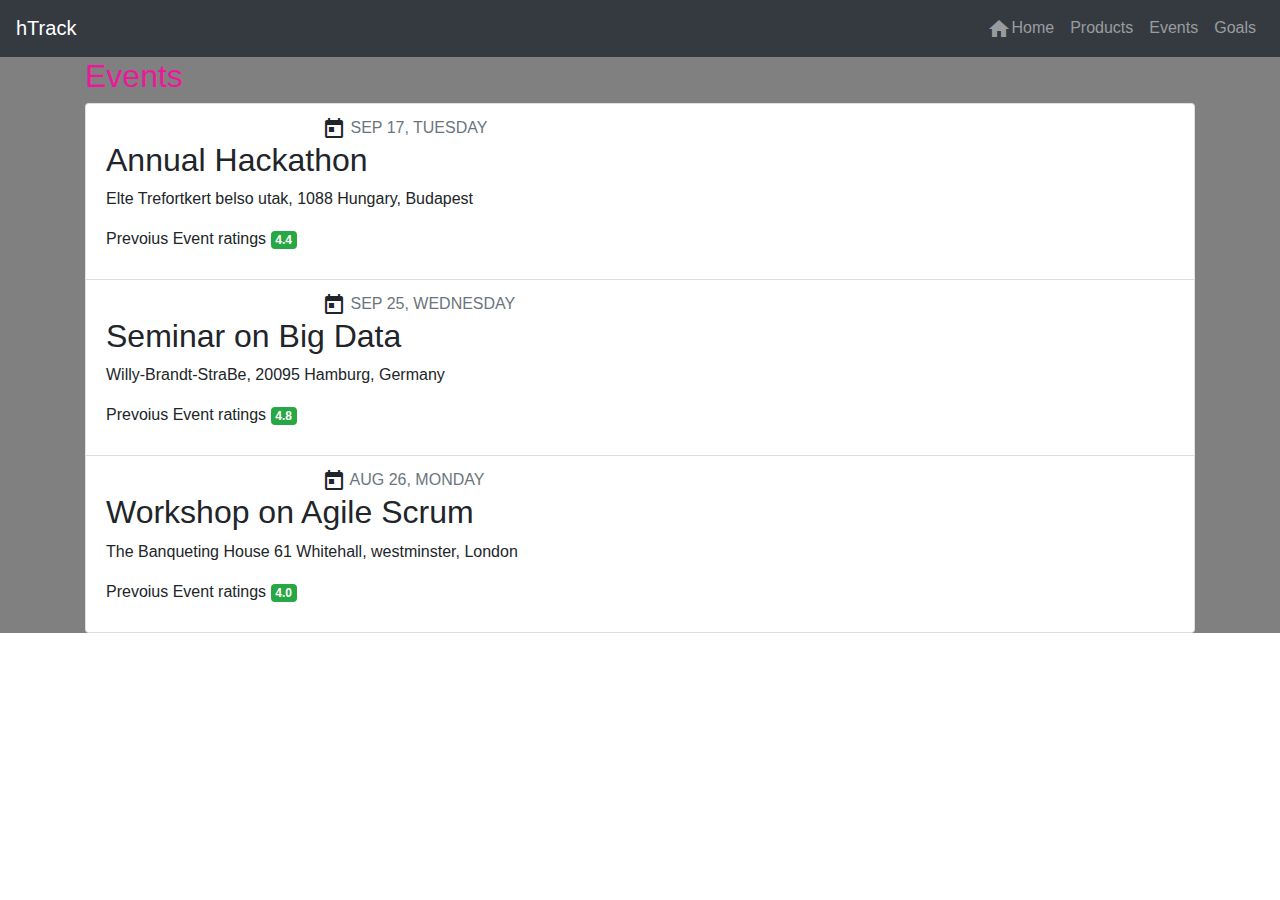
<file: handson2/eventlist.html>
<!doctype html>
<html lang="en">

<head>
    <!-- Required meta tags -->
    <meta charset="utf-8">
    <meta name="viewport" content="width=device-width, initial-scale=1, shrink-to-fit=no">

    <!-- Bootstrap CSS -->
    <link rel="stylesheet" href="https://stackpath.bootstrapcdn.com/bootstrap/4.3.1/css/bootstrap.min.css"
        integrity="sha384-ggOyR0iXCbMQv3Xipma34MD+dH/1fQ784/j6cY/iJTQUOhcWr7x9JvoRxT2MZw1T" crossorigin="anonymous">
    <link href="https://fonts.googleapis.com/icon?family=Material+Icons" rel="stylesheet">

    <!-- stylesheet -->
    <link rel="stylesheet" href="css/style.css">

    <title>HTrack</title>
</head>

<body>
    <!-- navbar starts -->
    <nav class="navbar navbar-expand-sm bg-dark navbar-dark">
        <a class="navbar-brand" href="index.html">hTrack</a>
        <button class="navbar-toggler" type="button" data-toggle="collapse" data-target="#navbarSupportedContent"
            aria-controls="navbarSupportedContent" aria-expanded="false" aria-label="Toggle navigation">
            <span class="navbar-toggler-icon"></span>
        </button>
        <div class="collapse navbar-collapse" id="navbarSupportedContent">
            <ul class="navbar-nav ml-auto">
                <li class="nav-item">
                    <a class="nav-link" href="index.html"><i class="material-icons">home</i>Home</a>
                </li>
                <li class="nav-item">
                    <a class="nav-link" href="productlist.html">Products</a>
                </li>
                <li class="nav-item">
                    <a class="nav-link" href="eventlist.html">Events</a>
                </li>
                <li class="nav-item">
                    <a class="nav-link" href="#">Goals</a>
                </li>
            </ul>
        </div>
    </nav>
    <!-- navbar ends -->
    <!-- list of events -->
    <div class="container-fluid" style="background-color: grey;">
        <div class="container">
            <h2 style="color: rgb(235, 25, 154);">Events</h2>
            <ul class="list-group">
                <!-- 1st event -->
                <li class="list-group-item">
                    <i class="material-icons">calendar_today</i>
                    <span class="text-muted">SEP 17, TUESDAY</span>
                    <h2>Annual Hackathon</h2>
                    <p>Elte Trefortkert belso utak, 1088 Hungary, Budapest</p>
                    <p>Prevoius Event ratings <span class="badge badge-success">4.4</span></p>
                </li>
                <!-- 2nd event -->
                <li class="list-group-item">
                    <i class="material-icons">calendar_today</i>
                    <span class="text-muted">SEP 25, WEDNESDAY</span>
                    <h2>Seminar on Big Data</h2>
                    <p>Willy-Brandt-StraBe, 20095 Hamburg, Germany</p>
                    <p>Prevoius Event ratings <span class="badge badge-success">4.8</span></p>
                </li>
                <!-- 3rd event -->
                <li class="list-group-item">
                    <i class="material-icons">calendar_today</i>
                    <span class="text-muted">AUG 26, MONDAY</span>
                    <h2>Workshop on Agile Scrum</h2>
                    <p>The Banqueting House 61 Whitehall, westminster, London</p>
                    <p>Prevoius Event ratings <span class="badge badge-success">4.0</span></p>
                </li>
            </ul>
        </div>
    </div>

    <script src="https://code.jquery.com/jquery-3.3.1.slim.min.js"
        integrity="sha384-q8i/X+965DzO0rT7abK41JStQIAqVgRVzpbzo5smXKp4YfRvH+8abtTE1Pi6jizo"
        crossorigin="anonymous"></script>
    <script src="https://cdnjs.cloudflare.com/ajax/libs/popper.js/1.14.7/umd/popper.min.js"
        integrity="sha384-UO2eT0CpHqdSJQ6hJty5KVphtPhzWj9WO1clHTMGa3JDZwrnQq4sF86dIHNDz0W1"
        crossorigin="anonymous"></script>
    <script src="https://stackpath.bootstrapcdn.com/bootstrap/4.3.1/js/bootstrap.min.js"
        integrity="sha384-JjSmVgyd0p3pXB1rRibZUAYoIIy6OrQ6VrjIEaFf/nJGzIxFDsf4x0xIM+B07jRM"
        crossorigin="anonymous"></script>
</body>

</html>
</file>
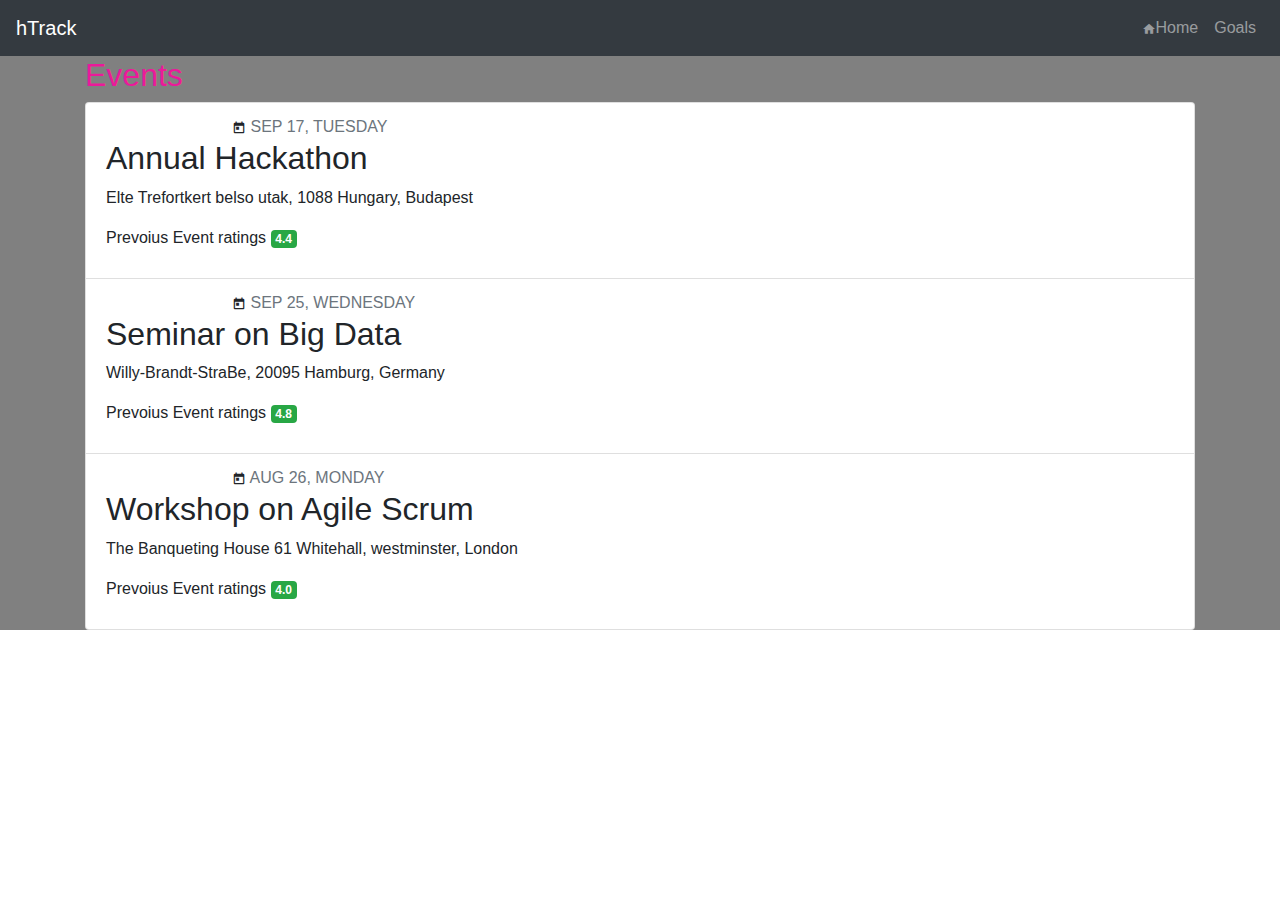
<file: handson3/eventlist.html>
<!doctype html>
<html lang="en">

<head>
    <!-- Required meta tags -->
    <meta charset="utf-8">
    <meta name="viewport" content="width=device-width, initial-scale=1, shrink-to-fit=no">

    <!-- Bootstrap CSS -->
    <link rel="stylesheet" href="https://stackpath.bootstrapcdn.com/bootstrap/4.3.1/css/bootstrap.min.css"
        integrity="sha384-ggOyR0iXCbMQv3Xipma34MD+dH/1fQ784/j6cY/iJTQUOhcWr7x9JvoRxT2MZw1T" crossorigin="anonymous">
    <link href="https://fonts.googleapis.com/icon?family=Material+Icons" rel="stylesheet">

    <!-- stylesheet -->
    <link rel="stylesheet" href="css/style.css">
    <title>HTrack</title>
</head>

<body>
    <!-- navbar starts -->
    <!-- mentioned only two as shown in screenshots -->
    <nav class="navbar navbar-expand-sm bg-dark navbar-dark">
        <a class="navbar-brand" href="index.html">hTrack</a>
        <button class="navbar-toggler" type="button" data-toggle="collapse" data-target="#navbarSupportedContent"
            aria-controls="navbarSupportedContent" aria-expanded="false" aria-label="Toggle navigation">
            <span class="navbar-toggler-icon"></span>
        </button>
        <div class="collapse navbar-collapse" id="navbarSupportedContent">
            <ul class="navbar-nav ml-auto">
                <li class="nav-item">
                    <a class="nav-link" href="index.html"><i class="material-icons">home</i>Home</a>
                </li>
                <li class="nav-item">
                    <a class="nav-link" href="#">Goals</a>
                </li>
            </ul>
        </div>
    </nav>
    <!-- navbar ends -->
    <!-- lists of events -->
    <div class="container-fluid" style="background-color: grey;">
        <div class="container">
            <h2 style="color: rgb(235, 25, 154);">Events</h2>
            <ul class="list-group">
                <li class="list-group-item">
                    <!-- 1st event -->
                    <i class="material-icons">calendar_today</i>
                    <span class="text-muted">SEP 17, TUESDAY</span>
                    <h2>Annual Hackathon</h2>
                    <p>Elte Trefortkert belso utak, 1088 Hungary, Budapest</p>
                    <p>Prevoius Event ratings <span class="badge badge-success">4.4</span></p>
                </li>
                <!-- 2nd event -->
                <li class="list-group-item">
                    <i class="material-icons">calendar_today</i>
                    <span class="text-muted">SEP 25, WEDNESDAY</span>
                    <h2>Seminar on Big Data</h2>
                    <p>Willy-Brandt-StraBe, 20095 Hamburg, Germany</p>
                    <p>Prevoius Event ratings <span class="badge badge-success">4.8</span></p>
                </li>
                <!-- 3rd event -->
                <li class="list-group-item">
                    <i class="material-icons">calendar_today</i>
                    <span class="text-muted">AUG 26, MONDAY</span>
                    <h2>Workshop on Agile Scrum</h2>
                    <p>The Banqueting House 61 Whitehall, westminster, London</p>
                    <p>Prevoius Event ratings <span class="badge badge-success">4.0</span></p>
                </li>
            </ul>
        </div>
    </div>

    <script src="https://code.jquery.com/jquery-3.3.1.slim.min.js"
        integrity="sha384-q8i/X+965DzO0rT7abK41JStQIAqVgRVzpbzo5smXKp4YfRvH+8abtTE1Pi6jizo"
        crossorigin="anonymous"></script>
    <script src="https://cdnjs.cloudflare.com/ajax/libs/popper.js/1.14.7/umd/popper.min.js"
        integrity="sha384-UO2eT0CpHqdSJQ6hJty5KVphtPhzWj9WO1clHTMGa3JDZwrnQq4sF86dIHNDz0W1"
        crossorigin="anonymous"></script>
    <script src="https://stackpath.bootstrapcdn.com/bootstrap/4.3.1/js/bootstrap.min.js"
        integrity="sha384-JjSmVgyd0p3pXB1rRibZUAYoIIy6OrQ6VrjIEaFf/nJGzIxFDsf4x0xIM+B07jRM"
        crossorigin="anonymous"></script>
</body>

</html>
</file>
<file: handson2/css/style.css>
.material-icons {
    vertical-align: middle;
    -ms-text-combine-horizontal: all;
}

@media (max-width: 600px) {
    .material-icons {
        display: none;
    }
}
</file>
<file: handson3/css/style.css>
.row > div[class*='col-'] { 
   padding-bottom: 2rem;
 }
 
 .material-icons { 
   font-size: 14px;
   }
 
 .new_release_icon{
   color: red;
  }
 
 .btn{
   border-radius: 0 !important;
  }

 .favorite_border_icon{ 
     color: black;
     font-size: 30px; 
    }			
	
 .favorite_border_icon:hover { 
     color: red; 
    }

    .material-icons {
      vertical-align: middle;
      -ms-text-combine-horizontal: all;
  }

  @media (max-width: 600px) {
      .material-icons {
          display: none;
      }
  }
</file>
